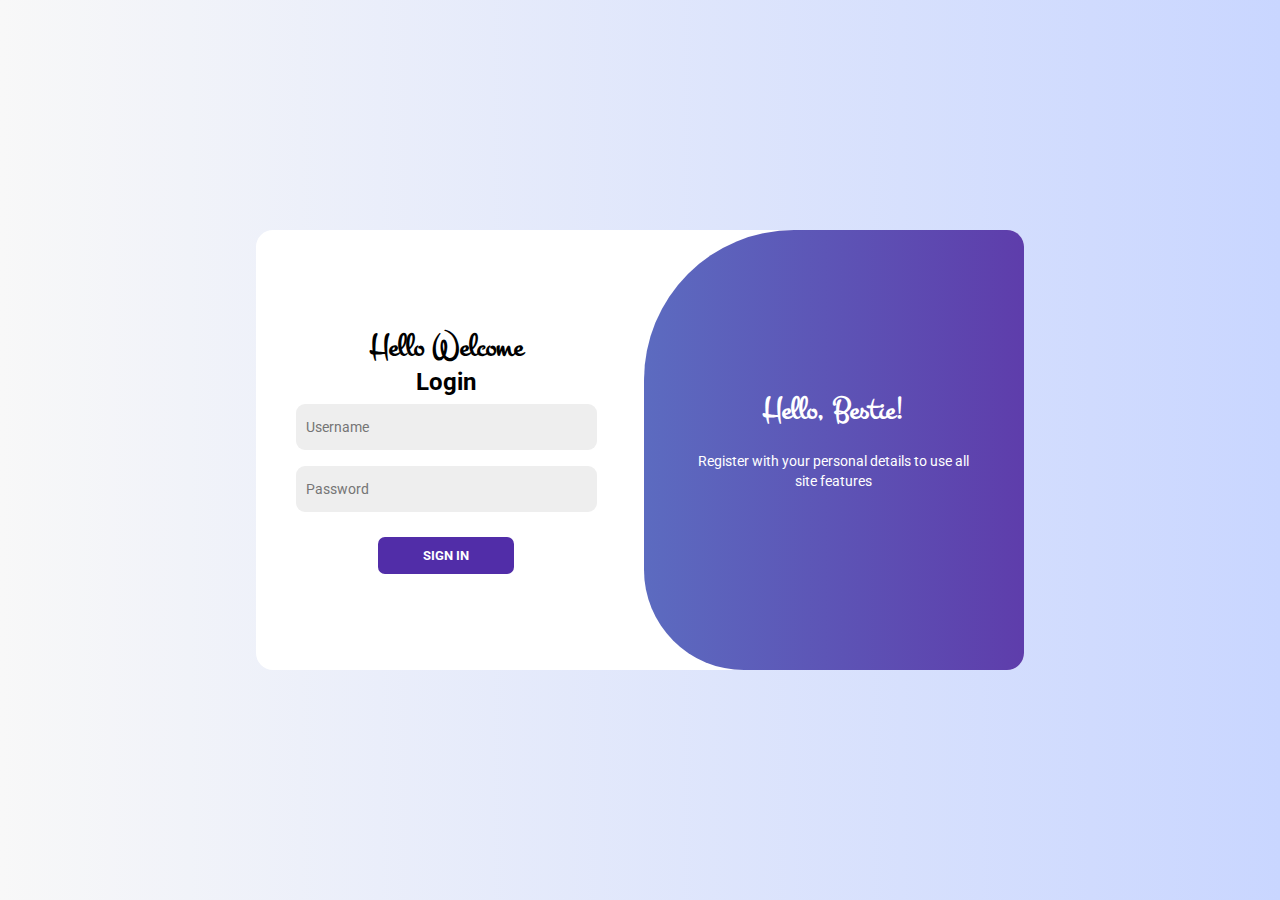
<file: index.html>
<!DOCTYPE html>
<html lang="en">
  <head>
    <meta charset="UTF-8">
    <meta http-equiv="X-UA-compatible" content="IE=edge">
    <meta name="viewport" content="width=device-width, initial-scale=1.0">

    <link rel="stylesheet" href="index.css">
    <link rel="icon" href="img/OIF4.png" type="img/x-icon">
    <title>Main Page</title>
  </head>
  <body>
    <!--navbar-->
    <section class="background" id="home">
      <nav class="navbar h-class">
        <ul class="nav-items v-class">
          <img src="img/OIF4.png" alt="icon" class="logo">
          <li><a href="#home">HOME</a></li>
          <li><a href="#about">ABOUT</a></li>
          <li><a href="#contact">CONTACT</a></li>
          <li><a href="#info">MEMORIES</a></li>
        </ul>
        <button class="btn button v-class">Plan Our Next Adventure</button>
        <div class="burger">&#9776;</div>
      </nav>
      <!--___main-->
      <div class="main">
        <h1>Cherishing Our Beautiful Friendship</h1>
        <div class="search">
          <input type="text" placeholder="Search for the best moments of our Friendship">
          <button class="btn btn1">Find Our Adventures</button> 
        </div>
        <p class="para">Exploring the Best Moments Together</p>
      </div>
    </section>
    <!--service-->
    <section class="ser">
      <div class="row">
        <div class="box">
          <h1>Our Favorite Places </h1>
          <p>could u guess correctly</p>
        </div>
        <div class="box">
          <h1>Memorable Adventures</h1>
          <p>how do u wish them yo become </p>
        </div>
        <div class="box">
          <h1>The day we first met</h1>
          <p>did u remember it</p>
        </div>
        <div class="box">
          <h1>The last days</h1>
          <p>what memories have u got from them </p>
        </div>
    </section>
    <!--_____________about-->
    <section class="sec" id="about">
      <div class="row">
        <div class="a_box">
          <h3>ABOUT US</h3>
          <h1 class="heading">explore all corners of our Friendship</h1>
          <p>The friendship of ours not knowing the day it start just celebrate it the day you got.</p>
          <button class="btn">explore</button>
        </div>
        <div class="img">
          <img src="img/IMG-20240215-WA0005.jpg" alt="beachgi">
          <img src="img/IMG-20240215-WA0012.jpg" alt="nigirl">
          <img src="img/IMG-20240215-WA0009.jpg" alt="NightELl">
        </div>
      </div>
    </section>
    <!--_______plced-->
    <section class="sec" id="info">
      <p class="Spara">___our services__</p>
      <h1 class="heading">Happy Memories</h1>
      <div class="row row1">
        <div class="box1">
          <img src="img/IMG-20240215-WA0008.jpg" alt="yard">
          <h2>Rendering Memories <br></h2>
          <p>having good memories is best a person can have </p>
          <button class="btn btn3">view</button>
        </div>  
        <div class="box1">
          <img src="img/IMG-20240215-WA0007.jpg" alt="ko-gi">
          <h2>addis ababa</h2>
          <p>Moments that will not repeat twice </p>
          <button class="btn btn3">view</button>
        </div>
        <div class="box1">
          <img src="img/IMG-20240215-WA0004.jpg" alt="yard">
          <h2>beautiul qutots</h2>
          <button class="btn btn3">view</button>
        </div>
        <div class="box1">
          <img src="img/IMG-20240215-WA0010.jpg" alt="wood">
          <h2>last days</h2>
          <p>restraining the good moments is the best of all</p>
          <button class="btn btn3">view</button>
        </div>
      </div>
    </section>
    <!--__________diskl-->
    <section class="dis">
      <h1 class="heading">get 20% off on your travel with your bestie</h1>
      <p>Exploring the world with joy, laughter and happiness!</p>
      <h2 class="heading">ready to plan your trip?</h2>
      <button class="btn">book now</button>
    </section>
     <!--____________trvelsers--> 
     <section class="ser">
      <p class="Spara">___Our client___</p>
      <h1 class="heading">happy friends</h1>
      <div class="row row1">
        <div class="box2">
          <img src="img/th.jpg" alt="th" class="f-img">
          <h1>Tobi</h1>
          <p>q'Tel <br> qtel snbela tegegn bemenderu mn ydereg be biete tmhrtu eza gar wesednew seboch endayshemqqun</p>
          <img src="img/beachgi.jpg" alt="" class="s-img">
        </div>
        <div class="box2">
          <img src="img/nigirl.jpg" alt="th" class="f-img">
          <h1>Benu</h1>
          <p>abata gobata <br> be abata gobata snhied tefabn menderu mn yderg, echa yalnew terara hone voltagu (high & low voltage)  </p>
          <img src="img/beachgi.jpg" alt="" class="s-img">
        </div>
        <div class="box2">
          <img src="img/nigirl.jpg" alt="th" class="f-img">
          <h1>Essey</h1>
          <p>T'lal <br> tlalu tefa benfasu mokernew snyzew, sanyzew wesedew nfasu tla new yemibalew blo smun </p>
          <img src="img/beachgi.jpg" alt="" class="s-img">
        </div>
      </div>
     </section> 
     <!--_________subscribe-->
     <section class="dis sub" id="contact">
      <h1 class="heading">explore the beauty of <br>our friendship</h1>
      <button class="btn">subscribe</button>
     </section>
     <!---_______sponsors-->
     <section class="sec">
      <p class="Spara">___our sponsors___</p>
      <h1 class="heading">information partners</h1>
      <div class="row row2">
        <div>
          <img src="img/ydpside.jpg" alt="">
        </div>
        <div>
          <img src="img/peniel.jpg" alt="">
        </div>
        <div>
          <img src="img/esseyjpg.jpg" alt="">
        </div>
        <div>
          <img src="img/tobi.jpg" alt="">
        </div>
        <div>
          <img src="img/japhet.jpg" alt="">
      </div>
     </section>
     <footer>Celebrating our Friendship - Made with Love by Yafiet  on @2024 feb 14 </footer>
    <script src="index.js"></script>     
  </body>
</html>
</file>
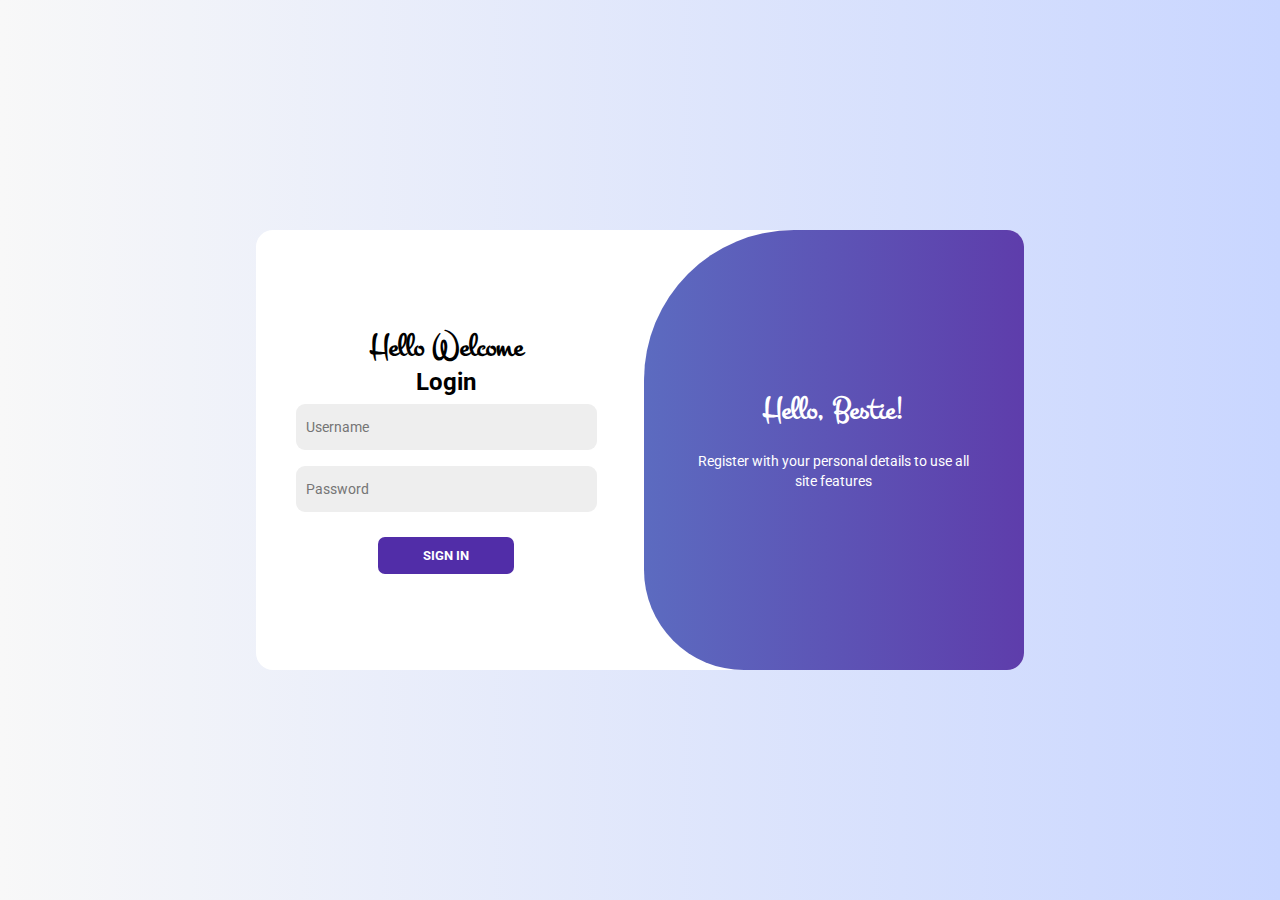
<file: login.html>
<!DOCTYPE html>
<html lang="en">
  <head>
    <meta charset="UTF-8">
    <meta http-equiv="X-UA-compatible" content="IE=edge">
    <meta name="viewport" content="width=device-width, initial-scale=1.0">

    <link rel="preconnect" href="https://fonts.googleapis.com">
    <link rel="preconnect" href="https://fonts.gstatic.com" crossorigin>
    <link href="https://fonts.googleapis.com/css2?family=Roboto:wght@400;500;700&display=swap" rel="stylesheet">

    <link rel="stylesheet" href="login.css">
    <link rel="icon" href="img/OIF4.png" type="img/x-icon">
    <title>Login Page</title>
  </head>
  <body>
    <div class="container" id="container">
      <div class="form-container" id="containerId">
        <form id="loginForm">
          <h1>Hello Welcome</h1>
          <h2>Login</h2>
          <input type="username" name="username" id="usernameInput" placeholder="Username">
          <input type="password" name="password" id="passwordInput" placeholder="Password">
          <button type="submit" class="sign-button" id="signButton">Sign in</button>  
        </form>
        
      </div>
      <div class="toggle">
        <div class="toggle-pannel">
          <h1>Hello, Bestie!</h1>
          <p>Register with your personal details to use all site features </p>
        </div>
      </div>
    </div> 
    <script src="login.js"></script>       
  </body>
</html>
</file>
<file: index.css>
@import url('https://fonts.googleapis.com/css2?family=Noto+Sans:ital,wght@0,100..900;1,100..900&display=swap');

* {
  box-sizing: border-box;
  margin: 0%;
  padding: 0%;
  text-transform: capitalize;
  transition: all 1s ease-out;
  font-family: 'Noto Sans', sans-serif;
}
.background {
  height: 75vh;
  width: 100%;
  background-image: linear-gradient(rgba(2 10 10/57%), rgba(2 10 10/20%)),
  url(img/pexels-pix.jpg);
  background-repeat: no-repeat;
  background-size: cover;
  background-position: center;
  position: relative;
}
.logo {
  width: 77px;
}
.navbar {
  display: flex;
  align-items: center;
  justify-content: space-between;
  position: relative;
  padding: 1% 2%;
}
.nav-items {
  display: flex;
  width: 40%;
  justify-content: space-between;
  align-items: center;
}
.nav-items li {
  flex: 1;
  list-style: none;
  margin-left: 12%;
}
.nav-items li a {
  color: white;
  font-size: 23px;
  text-decoration: none;
}
.nav-items li::before {
  content: '';
  width: 0;
  background: #15cece;
  display: block;
  margin: auto;
  transition: 0.5s;
  height: 2px;
}
.nav-items li:hover::before {
  width: 60%; 
}
.btn{
  padding: 10px 30px;
  background-color: #15cece;
  color: white;
  border: none;
  font-size: 23px;
  cursor: pointer;
  border-radius: 4px;
}
.btn:hover {
  background-color: #f90505;
}
.burger{
  display: none;
  position: absolute;
  top: 7px;
  right: 7%;
  cursor: pointer;
  color: white;
  font-size: 33px;
}
/*____main8*/
.main {
 width: 90%;
 position: absolute;
 left: 50%;
 top: 50%;
 color: white;
 transform: translate(-50%,-50%);
 text-align: center;
}
.main h1 {
  font-weight: bold;
  font-size: 3em;
  padding-bottom: 5px;
}
.para {
  padding-top: 2%;
  width: 90%;
  right: 21%;
  position: absolute;
  font-weight: 600;
  font-size: 16px;
}
.search input {
  width: 50%;
  padding: 20px 30px;
  border: none;
  outline: none;
}
.btn1 {
  position: relative;
  padding: 15px 30px;
  right: 4px;
  top: 3px;
  border: none;
  font-size: 21px;
  font-weight: 800;
  background-color: #f90505;
}
/*_______service*/
.ser {
  width: 80%;
  margin: auto;
  padding: 4% 0;
  text-align: center;
}
.row {
  display: flex;
  justify-content: center;
  text-align: center;
}
.box {
  color: white;
  padding: 2%;
}
.box p{
  padding-top: 3%;
}
.box:nth-child(odd) {
  background-color: #15cece;
}
.box:nth-child(even){
  background-color: #f60086;
}
/*_____service*/
.sec {
  width: 90%;
  margin: auto;
  padding: 4% 0;
  text-align: center;
} 
.a_box {
  text-align: left;
}
.a_box, .img {
  width: 50%;
}
.a_box h3 {
  color: #f60086;
}
.heading {
  letter-spacing: 3px;
  font-size: 3rem;
}
.a_box p{
  font-size: 15px;
  padding: 2% 0;
}
.img img {
  width: 30%;
}
/*_------plces*/
.row1 {
  padding-top: 3%;
}
.box1 img {
  width: 100%;
}
.box1{
  border: 2px solid white;
  box-shadow: 0 4px 12px rgba(0, 0, 0, 0.2);
  padding: 2% 1%;
  margin: 0 8px;
}
.box1 p {
  font-size: 12px;
  padding: 8px 0;
}
.btn3 {
  padding: 3px 13px;
  background-color: #15cece;
}
.btn3:hover {
  background-color: #f60086;
}
.Spara {
  font-weight: 700;
  font-style: italic;
  font-size: 21px;
  color: #15cece;
}
/*_______discount*/
.dis {
  background-image: linear-gradient(rgba(2 10 10/67%) ,  rgba(2 10 10/30%)),
  url(img/dark-heart.png);
  background-position: center;
  background-repeat: no-repeat;
  background-size: cover;
  color: white;
  text-align: center;
  padding: 4% 0;
  margin: 2% 0;
}
.dis h2{
  margin-bottom: 2.4%;
}
/*________trve;d*/
.box2{
  padding: 2%;
  box-shadow: rgba(0, 0, 0, 0.2) 0 3px 12px;
  margin: 0 2%;
  border-top: 10px solid #f60086;
  flex-basis: 29%;
}
.box2 p{
  padding: 4% 0;
}
.box2 h1{
  padding: 2% 0;
}
.f-img{
  margin-top: 2%;
  width: 30%;
  border-radius: 50%;
}
.s-img{
  width: 20%;
}
/*______subscribe*/
.sub {
  background-image: linear-gradient(rgba(2 10 10/57%) ,  rgba(2 10 10/20%)),
  url(img/yard.jpg);
}
.sub h1 {
  margin-bottom: 2%;
}
/*________sponsors*/
.row2{
  flex-wrap: wrap;
  margin-top: 5%;
  justify-content: space-evenly;
}
.row2 div {
  flex-basis: 33%;
  padding: 3%;
}
footer{
  text-align: center;
  color: white;
  background-color: #f60086;
  padding: 12px;
  font-style: italic;
  letter-spacing: 1px;
}
/*_______responsive*/
@media only screen and (max-width: 1147px) {
  .img img {
    width: 41%;
  }
}
@media only screen and (max-width: 852px) {
  .navbar {
    height: 480px;
    flex-direction: column;
    transition: all 0.9s ease-out;
    align-items: center;
    background-color: #333;
    z-index: 1;
    justify-content: space-evenly;
  }
  .nav-items {
    flex-direction: column;
    margin-top: 3%;
  }
  .nav-items li{
    margin-left: 0;
    padding: 4% 0;
  }
  .logo {
    padding-bottom: 8%;
  }
  .burger {
    display: block;
  }
  .h-class {
    height: 65px;
  }
  .v-class {
    opacity: 0;
  }
  .heading {
    font-size: 2rem;
  }
  .a_box, .img {
    width: 80%;
    margin: auto;
  }
  .row {
    flex-direction: column;
  }
  .box1, .box2{
    margin-bottom: 5%;
  }
  .para {
  right: 6%;
  }
}
@media only screen and (max-width:550px) {
  .a_box, .img, .main{
    width: 100%;
  }
  .img {
    padding-top: 3%;
  }
  .row2 div {
    margin-bottom: 2em;
  }
  .Search input {
    padding: 20px 7px;
  }
  .btn1 {
    padding: 15px 7px;
  }
  
}
</file>
<file: login.css>
@import url('https://fonts.googleapis.com/css2?family=Montez&display=swap');

*{
  font-family: 'Roboto', Arial;
  box-sizing: border-box;
  margin: 0;
  padding: 0;
}

body {
  background-color: #1149ff;
  background: linear-gradient(to right, #f8f8f8, #c9d6ff);
  display: flex;
  flex-direction: column;
  align-items: center;
  justify-content: center;
  height: 100vh;
}

.container {
  display: grid;
  grid-template-columns: 1fr 1fr;
  column-gap: 7px;
  align-items: center;
  justify-content: center;/**/
  background-color: rgb(255, 255, 255);
  box-shadow: 0 4px 17px rgba(0, 0, 0, 0.7px);
  border-radius: 17px;
  position: relative;
  overflow: hidden;
  width: 768px;
  max-width: 100%; 
  min-width: 444px;
  min-height: 440px;
}

.container input {
  background-color: #eee;
  width: 100%;
  border: none;
  border-radius: 9px;
  margin: 8px 0;
  padding: 15px 10px;
  outline: none;
  font-size: 14px;
}

.container form {
  display: flex;
  flex-direction: column;
  align-items: center;
  justify-content: center;
  padding: 0 40px;
  height: 100%;
  background-color: #fff;
}

.container h1 {
  font-family: "Montez", sans-serif;
}

.container button {
  background-color: #512da8;
  color: white;
  border: 1px solid transparent;
  border-radius: 7px;
  padding: 10px 44px;
  margin-top: 17px;
  font-weight: 700;
  text-transform: uppercase;
  cursor: pointer;
}

.toggle {
  display: flex;
  flex-direction: column;
  align-items: center;
  justify-content: center;
  overflow: hidden;
  background-color: #512da8;
  background: linear-gradient(to right, #5c6bc0, #5e3dab);
  border-radius: 150px 0 0 100px;
  height: 100%;
  width: 100%;
  color: white;  
  padding: 44px;
}

.toggle-panel {
  width: 50%;
  height: 100%;
  display: flex;
  flex-direction: column;
  align-items: center;
  justify-content: center;
  text-align: center;
}

.toggle p {
  font-size: 14px;
  line-height: 20px;
  margin: 20px 0;
  text-align: center;
}

.toggle h1 {
  text-align: center;
}
</file>
